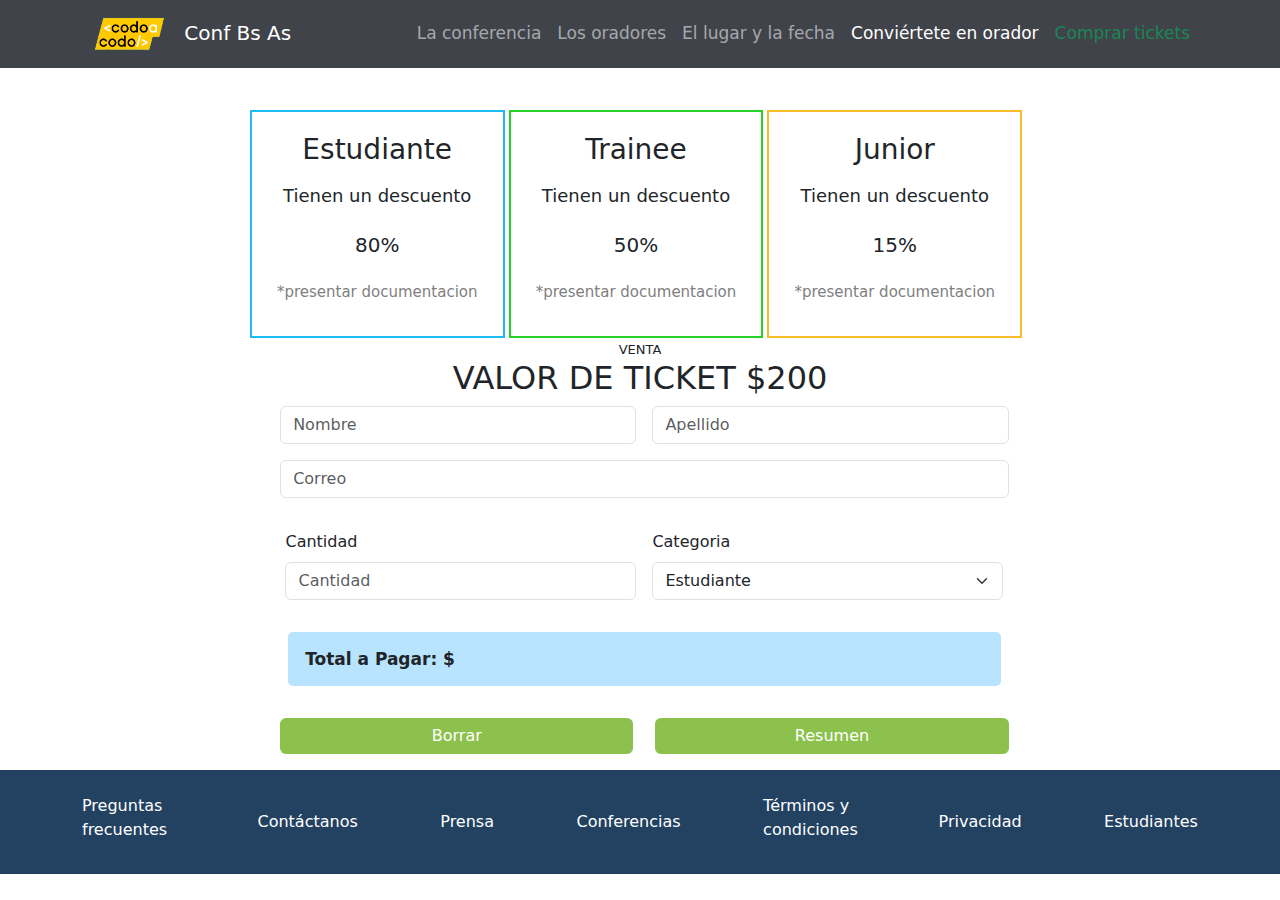
<file: newPage/tickets.html>
<!DOCTYPE html>
<html lang="en">
<head>
    <meta charset="UTF-8">
    <meta http-equiv="X-UA-Compatible" content="IE=edge">
    <meta name="viewport" content="width=device-width, initial-scale=1.0">
    <title>Comprar tickets</title>
    <link rel="stylesheet" href="../css/bootstrap.min.css">
    <link rel="stylesheet" href="styleTickets.css">

</head>
<body>
    
    <!-- header -->
    <nav class="navbar navbar-expand-md colorHeader navbar-dark fixed-top navbar-main header">
        <div class="container">
            <a class="navbar-brand" href="../index.html">
            <img src="../Imagenes/codoacodo.png" alt="Logo" height="55" class="d-inline-block align-text-center">
            Conf Bs As
            </a>
            <button class="navbar-toggler" type="button" data-bs-toggle="collapse" data-bs-target="#menu" aria-controls="navbarNav" aria-expanded="false" aria-label="Toggle navigation">
            <span class="navbar-toggler-icon"></span>
            </button>
            <div class="collapse navbar-collapse" id="menu">
                <ul class="navbar-nav ms-auto textHeader">
                    <li class="nav-item">
                        <a class="nav-link " aria-current="page" href="#">La conferencia</a>
                    </li>
                    <li class="nav-item">
                        <a class="nav-link " href="#losOradores">Los oradores</a>
                    </li>
                    <li class="nav-item">
                        <a class="nav-link" href="#lugarFecha">El lugar y la fecha</a>
                    </li>
                    <li class="nav-item">
                        <a class="nav-link active" href="#registrarse">Conviértete en orador</a>
                    </li>
                    <li class="nav-item">
                        <a class="nav-link text-success" href="#" > Comprar tickets</a>
                    </li>
                </ul>
            </div>
        </div>
    </nav>
    <!-- Estudiante, Trainee, Junior -->
    <div class="container margenTarjetas">
        <div id="posDiv" class="row">
            <div class="estudiante posicionTarjetas text-center">
                <h3>Estudiante</h3>
                <p class="mt-3 letraDescuento">Tienen un descuento</p>
                <h5 class="fs-5 mt-4">80%</h5>
                <p class="letraPequeña mt-4">*presentar documentacion</p>
            </div>
            <div class="trainee posicionTarjetas text-center">
                <h3>Trainee</h3>
                <p class="mt-3 letraDescuento">Tienen un descuento</p>
                <h5 class="fs-5 mt-4">50%</h5>
                <p class="letraPequeña mt-4">*presentar documentacion</p>
            </div>
            <div class="junior posicionTarjetas text-center">
                <h3>Junior</h3>
                <p class="mt-3 letraDescuento">Tienen un descuento</p>
                <h5 class="fs-5 mt-4">15%</h5>
                <p class="letraPequeña mt-4">*presentar documentacion</p>
            </div>
        </div>
    </div>
    <!-- Venta -->
    <div class="text-center">
      <p class="mt-1 mb-0 venta">VENTA</p>
      <h2>VALOR DE TICKET $200</h2>
    </div>
    <!-- Formulario -->
    <div class="contenedor formulario mb-3">
      <form action="ht" method="get">
        <div class="row g-3 justify-content-center">
          <div class="col-lg-4 col-sm-6">
            <input id="nombre" type="text" class="form-control" placeholder="Nombre" aria-label="First name">
          </div>
          <div class="col-lg-4 col-sm-6">
            <input id="apellido" type="text" class="form-control" placeholder="Apellido" aria-label="Last name">
          </div>
          <div class="col-lg-8 col-sm-12">
            <input id="correo" type="email" class="form-control" placeholder="Correo">
          </div>
          
          <div class="row g-3 justify-content-center ">
                <div class="col-lg-4 col-sm-6">
                    <label class="form-label">Cantidad</label>
                    <input id="valor" type="text" class="form-control" placeholder="Cantidad" aria-label="Cant">
                </div>
                <div class="col-lg-4 col-sm-6">
                    <label class="form-label">Categoria</label>
                    <select id="categoria" class="form-select" aria-label="Default select example">
                        <option value="1">Estudiante</option>
                        <option value="2">Trainee</option>
                        <option value="3">Junior</option>
                    </select> 
                    
                </div>
            </div>
            <div class="row g-3 col-lg-8 col-sm-12 justify-content-center d-flex justify-content-between">
                <div>
                    <p id="total" class="display-4 totalAPagar fw-semibold">Total a Pagar: $</p>
                </div>
                <button id="botonLimpiar" class="btn btn-primary col-lg-4 btnsBorrarResumen" type="button">Borrar</button>
                <button id="botonResumen" class="btn btn-primary col-lg-4 btnsBorrarResumen" type="button">Resumen</button>
            </div>
            
        </div>
      </form>
    </div>
    <!-- Footer -->
    <footer class="bgFooter p-4">
        <div class="container">
          <div class="row">
            <div class="estilosFooter">
              <!-- d-flex justify-content-between flex-column -->
              <div class="col-lg-1 col-sm-12 mb-2"><a href="#">Preguntas frecuentes</a></div>
              <a href="#">Contáctanos</a>
              <a href="#">Prensa</a>
              <a href="#">Conferencias</a>
              <div class="col-lg-1 col-sm-12 mb-2"><a href="#">Términos y condiciones</a></div>
              <a href="#">Privacidad</a>
              <a href="#">Estudiantes</a>
            </div>
          </div>
        </div>
      </footer>

    <script src="../js/bootstrap.bundle.min.js"></script>

    <script src="script.js"></script>
</body>
</html>
</file>
<file: newPage/styleTickets.css>
.textHeader {
    font-size: 17px;
}

.colorHeader {
    background-color: rgb(64, 67, 73);
}

.header{
    padding: .1em !important;
}

.margenTarjetas {
    margin-top: 7em;
}

.posicionTarjetas{
    width: 22%;
    padding: 1.3rem 0.7rem 1rem 0.7rem;
    margin-right: .5rem;
}

.letraPequeña{
    font-size: 15px;
    color: grey;
}

.estudiante{
    outline: 2px solid rgb(30, 188, 245);
}
.trainee{
    outline: 2px solid rgb(39, 210, 39);
}
.junior{
    outline: 2px solid rgb(246, 188, 42);
}

#posDiv{
    position: relative;
    justify-content: center;
}
.venta {
    font-size: 13px;
}

.letraDescuento{
    font-size: 18px;
}

.contenedor {
    position: relative;
    justify-content: center;
    width: 86%;
    margin-left: 94px;
}

.btnsBorrarResumen {
    width: 48.5%;
    background-color: rgb(141, 193, 78);
    border: 0;
}

.btnsBorrarResumen:hover{
    background-color: rgb(99, 170, 12);
}

.totalAPagar{
    background-color: rgb(184, 228, 255);
    border-radius: 5px;
    font-size: 17px;
    padding: 1em;
}

.bgFooter {
    background-color: rgb(35, 65, 97);
}

.estilosFooter{
    display: flex;
    justify-content: space-between;
    align-items: center;
}

footer div a {
    color: white;
    text-decoration: none;
}

@media screen and (max-width: 379px){
    
    #posDiv{
        align-items: center;
        position: relative;
        flex-direction: column;
    }

    .posicionTarjetas{
        width: 60%;
        padding: 1.3rem 0.7rem 1rem 0.7rem;
        margin-bottom: .5rem;
    }

    .contenedor {
        position: relative;
        width: 86%;
        margin-left: 20px;
    }

    .estilosFooter {
        flex-direction: column;
        align-items: center;
    }

    footer div a {
        margin-bottom: 10px;
    }
}

@media screen and (max-width: 575px) {
    
    #posDiv{
        align-items: center;
        position: relative;
        flex-direction: column;
    }

    .posicionTarjetas{
        width: 70%;
        padding: 1.3rem 0.7rem 1rem 0.7rem;
        margin-bottom: .5rem;
    }

    .contenedor {
        position: relative;
        width: 86%;
        margin-left: 20px;
    }

    .estilosFooter {
        flex-direction: column;
        align-items: center;
    }

    footer div a {
        margin-bottom: 10px;
    }
}

@media screen and (max-width: 768px) {
    
    .estilosFooter {
        flex-direction: column;
        align-items: center;
    }
    
    footer div div div div {
        display: flex;
        justify-content: center;
    }

    footer div a {
        margin-bottom: 10px;
    }
}
</file>
